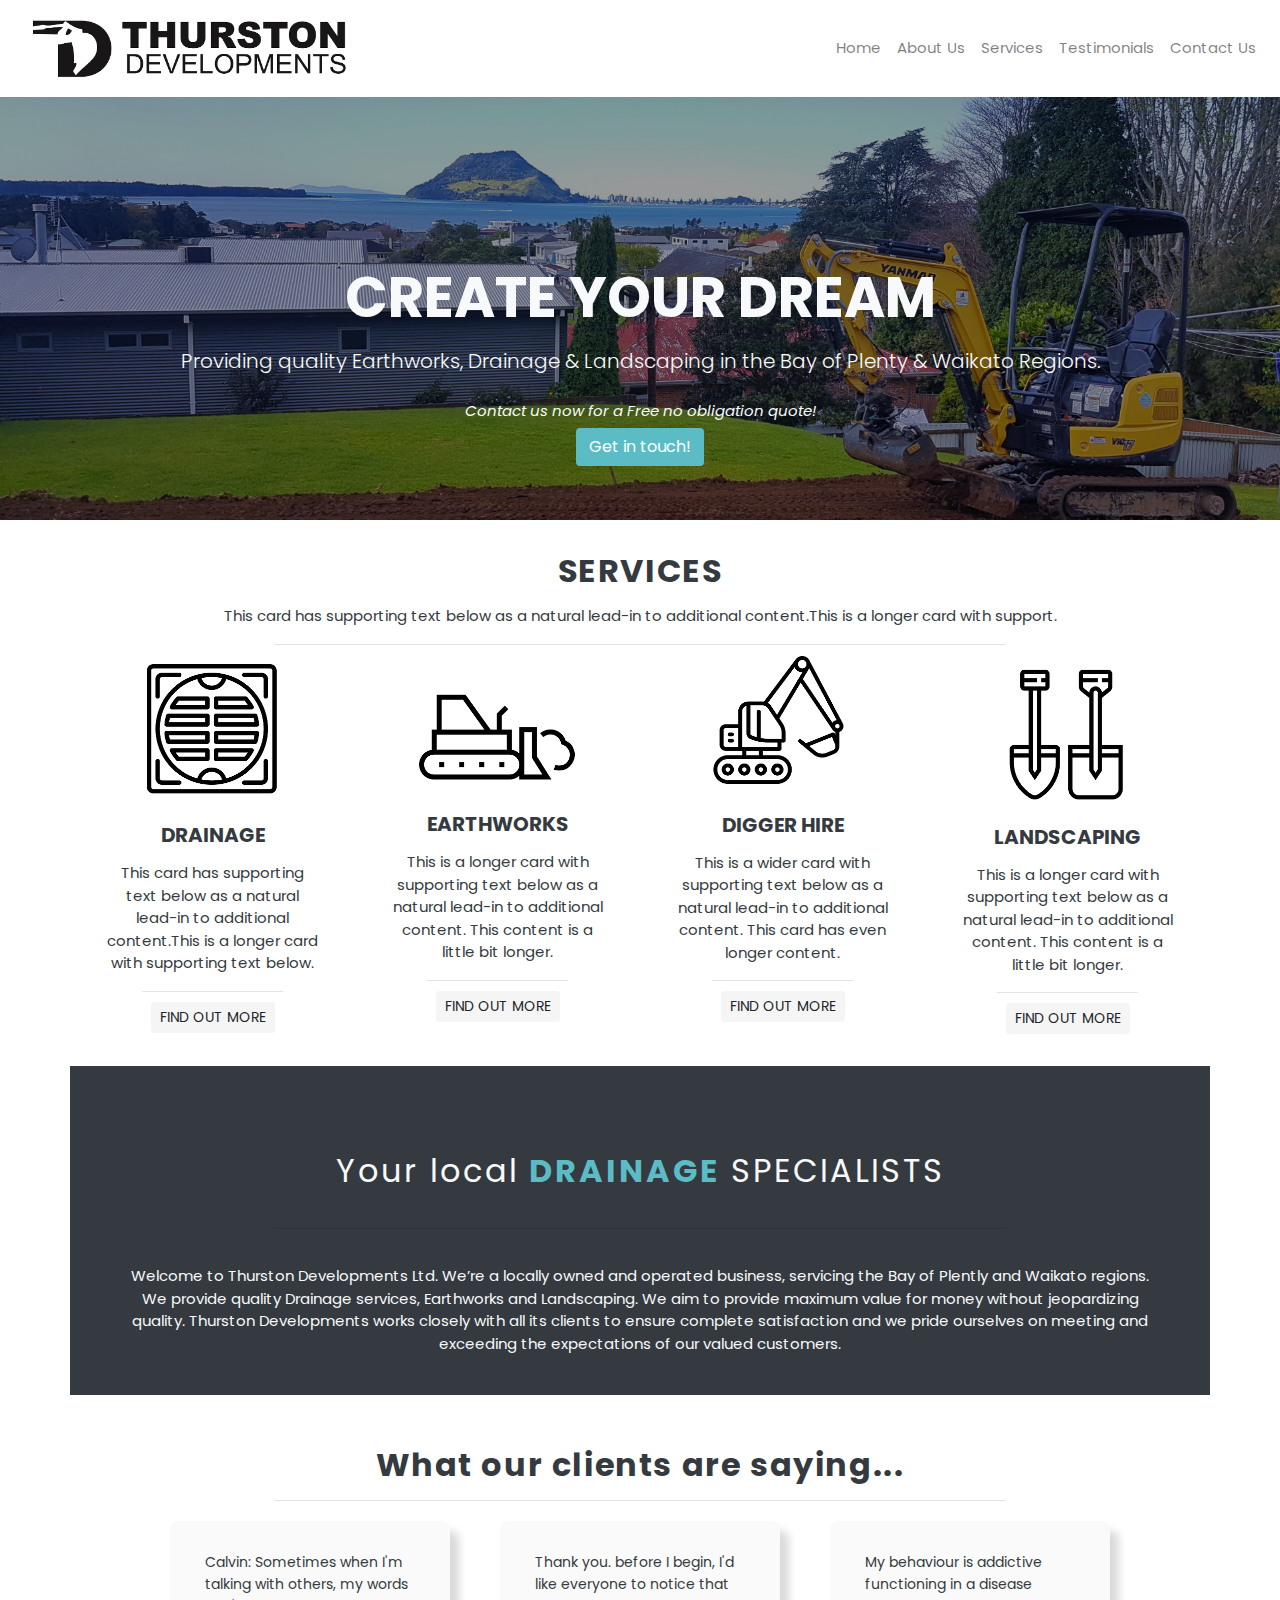
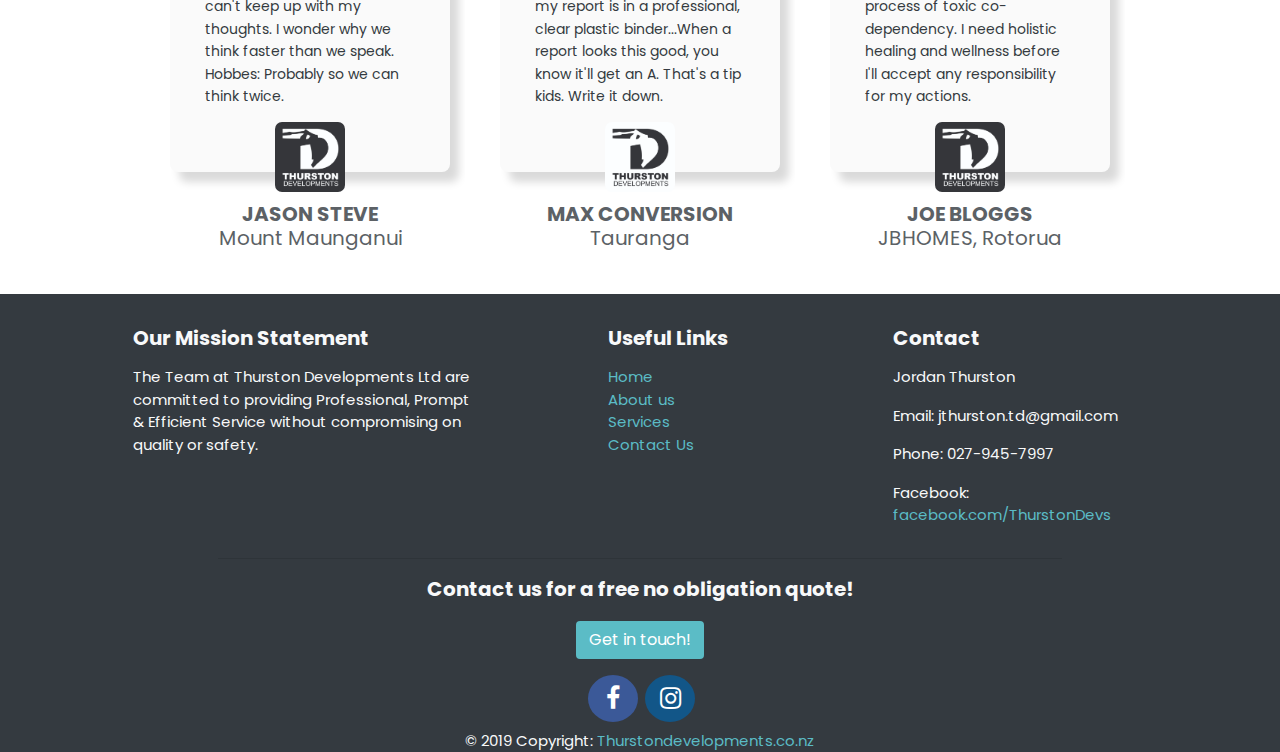
<file: index.html>
<!doctype html>
<html lang="en">
    <head>
    <!-- Required meta tags -->
    <meta charset="utf-8">
    <meta name="viewport" content="width=device-width, initial-scale=1, shrink-to-fit=no">
    <!-- Bootstrap CSS -->
    <link rel="stylesheet" href="https://stackpath.bootstrapcdn.com/bootstrap/4.3.1/css/bootstrap.min.css" integrity="sha384-ggOyR0iXCbMQv3Xipma34MD+dH/1fQ784/j6cY/iJTQUOhcWr7x9JvoRxT2MZw1T" crossorigin="anonymous">
    <!-- Google Font -->
    <link href="https://fonts.googleapis.com/css?family=Poppins:400,700" rel="stylesheet">
    <!-- Link to Css folder -->
    <link href="css/main.css" rel="stylesheet" type="text/css" >
    <!-- Social Icons -->
    <link rel="stylesheet" href="https://cdnjs.cloudflare.com/ajax/libs/font-awesome/4.7.0/css/font-awesome.min.css">
    
    <title>Thurston Developments</title>
    </head>
    <body>
    <!-- Navigation Bar Area -->
    <nav class="navbar sticky-top navbar-expand-lg navbar-light" style="background-color: #ffffff;">
        <img src="img/logo-long.jpg" class="d-inline-block align-top" alt="Thurston Developments" style="max-width: 350px; height: Auto; width: 75%;">
        <button class="navbar-toggler" type="button" data-toggle="collapse" data-target="#navbarNavAltMarkup" aria-controls="navbarNavAltMarkup" aria-expanded="false" aria-label="Toggle navigation">
        <span class="navbar-toggler-icon"></span>
        </button>
        <div class="collapse navbar-collapse" id="navbarNavAltMarkup">
            <div class="navbar-nav ml-auto nav-fill">
                <a class="nav-item nav-link" href="#">Home</a>
                <a class="nav-item nav-link" href="about/index.html">About Us</a>
                <a class="nav-item nav-link" href="#">Services</a>
                <a class="nav-item nav-link" href="#testimonial-container">Testimonials</a>
                <a class="nav-item nav-link" href="#">Contact Us</a>
            </div>
        </div>
    </nav>
    <!-- End of NavBar-->
    <!-- Jumbotron Header -->
    <div class="jumbotron jumbotron-fluid">
        <div class="container">
            <h1 class="display-4 text-light">CREATE YOUR DREAM</h1>
            <p class="lead text-light">Providing quality Earthworks, Drainage & Landscaping in the Bay of Plenty & Waikato Regions.</p>
            <hr class="my-2">
            <p class="header-contact text-light">Contact us now for a Free no obligation quote!</p>
            <a class="btn btn-custom" href="#">Get in touch!</a>
        </div>
    </div>
    <!-- End of Jumbotron -->
    <!-- Services Cards -->
    <div class="container text-center text-dark">
        <h2>SERVICES</h2>
        <p>This card has supporting text below as a natural lead-in to additional content.This is a longer card with support.</p>
        <hr>
        <div class="row">
            <div class="col-sm-6 col-lg-3">
                <div class="card border-0">
                <a href="#"><img class="card-img-top" src="img/drain.png" alt="Card image cap"></a>
                    <div class="card-body">
                        <h5 class="card-title"><a class="text-dark" href="#">DRAINAGE</a></h5>
                        <p class="card-text">This card has supporting text below as a natural lead-in to additional content.This is a longer card with supporting text below.</p>
                        <hr>
                        <a class="btn btn-sm" id="btnServices" href="#">FIND OUT MORE</a>    
                    </div>
                </div>
            </div>
            <div class="col-sm-6 col-lg-3">
                <div class="card border-0">
                <a href="#"><img class="card-img-top" src="img/bulldozer.png" alt="Card image cap"></a>
                    <div class="card-body">
                        <h5 class="card-title"><a class="text-dark" href="#">EARTHWORKS</a></h5>
                        <p class="card-text">This is a longer card with supporting text below as a natural lead-in to additional content. This content is a little bit longer.</p>
                        <hr>
                        <a class="btn btn-sm" id="btnServices" href="#">FIND OUT MORE</a>    
                    </div>
                </div>
            </div>
            <div class="col-sm-6 col-lg-3">
                <div class="card border-0">
                <a href="#"><img class="card-img-top" src="img/excavator-1.png" alt="Card image cap"></a>
                    <div class="card-body">
                        <h5 class="card-title"><a class="text-dark" href="#">DIGGER HIRE</a></h5>
                        <p class="card-text">This is a wider card with supporting text below as a natural lead-in to additional content. This card has even longer content.</p>
                        <hr>
                        <a class="btn btn-sm" id="btnServices" href="#">FIND OUT MORE</a>    
                    </div>
                </div>
            </div>
            <div class="col-sm-6 col-lg-3">
                <div class="card border-0">
                <a href="#"><img class="card-img-top" src="img/spade.png" alt="Card image cap"></a>
                    <div class="card-body">
                        <h5 class="card-title"><a class="text-dark" href="#">LANDSCAPING</a></h5>
                        <p class="card-text">This is a longer card with supporting text below as a natural lead-in to additional content. This content is a little bit longer.</p>
                        <hr>
                        <a class="btn btn-sm" id="btnServices" href="#">FIND OUT MORE</a>    
                    </div>
                </div>
            </div>
            </div>
    </div>
    <!-- End of Service Cards -->
    <!-- About Blurb -->
    <div class="container text-light bg-dark about-section">
        <div class="row title-about">
            <h2 class="light-heading">Your local</h2>
            <h2 class="custom-heading">DRAINAGE</h2>
            <h2 class="light-heading">SPECIALISTS</h2>
        </div>
        <hr>
        <div class="row about-text">
            <p>Welcome to Thurston Developments Ltd. We’re a locally owned and operated business, servicing the Bay of Plently and Waikato regions. 
            We provide quality Drainage services, Earthworks and Landscaping. We aim to provide maximum value for money without jeopardizing quality. 
            Thurston Developments works closely with all its clients to ensure complete satisfaction and we pride ourselves on meeting and exceeding the 
            expectations of our valued customers.</p>
        </div>
    </div>
    <!-- End of About blurb -->
    <!-- Testimonials area -->
    <div class="container text-center text-dark" id="testimonial-container">
        <h2>What our clients are saying...</h2>
        <hr>
        <div class="row justify-content-center">
            <div class="col-md-4" id="testimonial">
                <blockquote>Calvin: Sometimes when I'm talking with others, my words can't keep up with my thoughts. I wonder why we think faster than we speak. Hobbes: Probably so we can think twice. </blockquote>
                <div class="author text-dark">
                    <img src="img/dark-name.jpg" alt="image"/>
                    <h5>Jason Steve <span>Mount Maunganui</span></h5>
                </div>
            </div>
            <div class="col-md-4" id="testimonial">
                <blockquote>Thank you. before I begin, I'd like everyone to notice that my report is in a professional, clear plastic binder...When a report looks this good, you know it'll get an A. That's a tip kids. Write it down.</blockquote>
                <div class="author text-dark">
                    <img src="img/light-name.jpg" alt="image"/>
                    <h5>Max Conversion<span>Tauranga</span></h5>
                </div>
            </div>
            <div class="col-md-4" id="testimonial">
                <blockquote>My behaviour is addictive functioning in a disease process of toxic co-dependency. I need holistic healing and wellness before I'll accept any responsibility for my actions.</blockquote>
                <div class="author text-dark">
                    <img src="img/dark-name.jpg" alt="image"/>
                    <h5>Joe Bloggs<span>JBHOMES, Rotorua</span></h5>
                </div>
            </div>
        </div>
    </div>
    <!-- End of Testimonials -->
    <!-- Footer -->
    <footer class="page-footer font-small bg-dark pt-4 text-light">
        <!-- Footer Links -->
        <div class="container text-center text-md-left">
          <!-- Grid row -->
          <div class="row">
            <!-- Grid column -->
            <div class="col-md-4 mx-auto">
              <!-- Content -->
              <h5 class="mt-2 mb-3">Our Mission Statement</h5>
              <p>The Team at Thurston Developments Ltd are committed to providing Professional, Prompt & Efficient Service without compromising on quality or safety.</p>
            </div>
            <!-- Grid column -->
            <hr class="clearfix w-100 d-md-none">
            <!-- Grid column -->
            <div class="col-md-2 mx-auto">
              <!-- Links -->
              <h5 class="mt-2 mb-3">Useful Links</h5>
              <ul class="list-unstyled text-light">
                <li>
                  <a href="#">Home</a>
                </li>
                <li>
                  <a href="#!">About us</a>
                </li>
                <li>
                  <a href="#!">Services</a>
                </li>
                <li>
                  <a href="#!">Contact Us</a>
                </li>
              </ul>
            </div>
            <!-- Grid column -->
            <hr class="clearfix w-100 d-md-none">
            <!-- Grid column -->
            <div class="col-md-3 mx-auto">
              <h5 class="mt-2 mb-3">Contact</h5>
              <ul class="list-unstyled">
                <li>
                  <p>Jordan Thurston</p>
                </li>
                <li>
                  <p>Email: jthurston.td@gmail.com</p>
                </li>
                <li>
                  <p>Phone: 027-945-7997</p>
                </li>
                <li>
                  <p>Facebook: <a href="https://www.facebook.com/thurstondevelopments/">facebook.com/ThurstonDevs</a></p>
                </li>
              </ul>
            </div>
          </div>
        </div>
        <hr>
        <div class="text-center py-2">
            <h5 class="mb-1">Contact us for a free no obligation quote!</h5>
        </div>
        <div class="text-center py-2">
            <a href="#!" class="btn btn-custom">Get in touch!</a>
        </div>
        <!-- Social buttons -->
        <div class="text-center py-2">
            <a href="https://www.facebook.com/thurstondevelopments" class="fa fa-facebook"></a>
            <a href="https://www.instagram.com/thurston.developments" class="fa fa-instagram"></a>
        </div>
        <!-- End of Social buttons -->
        <div class="footer-copyright text-center">© 2019 Copyright:
          <a href="https://thurstondevelopments.co.nz"> Thurstondevelopments.co.nz</a>
            <!-- <div>Icons made by <a href="https://www.freepik.com/" title="Freepik">Freepik</a> from <a href="https://www.flaticon.com/" title="Flaticon">www.flaticon.com</a> is licensed by <a href="http://creativecommons.org/licenses/by/3.0/" title="Creative Commons BY 3.0" target="_blank">CC 3.0 BY</a></div>
            <div>Icons made by <a href="https://www.flaticon.com/authors/tomas-knop" title="Tomas Knop">Tomas Knop</a> from <a href="https://www.flaticon.com/" title="Flaticon">www.flaticon.com</a> is licensed by <a href="http://creativecommons.org/licenses/by/3.0/" title="Creative Commons BY 3.0" target="_blank">CC 3.0 BY</a></div>
            <div>Icons made by <a href="https://www.flaticon.com/authors/smashicons" title="Smashicons">Smashicons</a> from <a href="https://www.flaticon.com/" title="Flaticon">www.flaticon.com</a> is licensed by <a href="http://creativecommons.org/licenses/by/3.0/" title="Creative Commons BY 3.0" target="_blank">CC 3.0 BY</a></div> -->
        </div>
    </footer>
    <!-- End of Footer -->

    <!-- Optional JavaScript -->
    <!-- jQuery first, then Popper.js, then Bootstrap JS -->
    <script src="https://code.jquery.com/jquery-3.3.1.slim.min.js" integrity="sha384-q8i/X+965DzO0rT7abK41JStQIAqVgRVzpbzo5smXKp4YfRvH+8abtTE1Pi6jizo" crossorigin="anonymous"></script>
    <script src="https://cdnjs.cloudflare.com/ajax/libs/popper.js/1.14.7/umd/popper.min.js" integrity="sha384-UO2eT0CpHqdSJQ6hJty5KVphtPhzWj9WO1clHTMGa3JDZwrnQq4sF86dIHNDz0W1" crossorigin="anonymous"></script>
    <script src="https://stackpath.bootstrapcdn.com/bootstrap/4.3.1/js/bootstrap.min.js" integrity="sha384-JjSmVgyd0p3pXB1rRibZUAYoIIy6OrQ6VrjIEaFf/nJGzIxFDsf4x0xIM+B07jRM" crossorigin="anonymous"></script>
  </body>
</html>
</file>
<file: css/main.css>
body {
    font-family: 'Poppins', sans-serif !important;
    font-size: 15px;
}

/* Home Page */
.jumbotron {
	background-image: linear-gradient(rgba(0, 0, 0, 0.4), rgba(0, 0, 0, 0.4)), url('../img/header-img.jpg');
	background-size: cover;
    background-repeat: no-repeat;
    background-position: 58%;
    height: 350px;
    padding-top: 18%;
    padding-left: 5%;
    padding-right: 5%;
    text-align: center;
    justify-content: center;
}

h1, h2, h4, h5 {
    font-weight: 700;
}

h2 {
    letter-spacing: 1px;
}

.jumbotron h1 {
    font-weight: 700;
}

.jumbotron p { 
    margin-bottom: 4px;
}

.header-contact {
    display: none;
    font-style: italic;
}

.jumbotron .btn-custom {
    color: #fff;
    background-color: #5BBCC6;
}

.btn-custom {
    color: #fff;
    background-color: #5BBCC6;
}

a {
    color: #5BBCC6;;
}

hr {
    margin: 15px 17% 10px;
}

#btnServices {
    background-color: whitesmoke;
    margin-bottom: 12px;
}

#btnServices:hover {
    background-color: #5BBCC6;
    color: white;
}

.light-heading {
    font-weight: 400;
    letter-spacing: 3px;
    margin-bottom: 0;
}

.custom-heading {
    margin-bottom: 0;
    letter-spacing: 3px;
    color: #5BBCC6;
    padding-left: 10px;
    padding-right: 10px;
}

#testimonial-container {
    padding-top: 4%;
    padding-bottom: 2%;
}

#testimonial {
    position: relative;
    overflow: hidden;
    margin: 10px;
    min-width: 220px;
    max-width: 310px;
    width: 100%;
    text-align: left;
    box-shadow: none !important;
}

#testimonial img {
    max-width: 100%;
    height: 70px;
    width: 70px;
    border-radius: 10%;
    margin-bottom: 10px;
    display: inline-block;
    z-index: 1;
    position: relative;
}

#testimonial blockquote {
    margin: 0;
    display: block;
    border-radius: 8px;
    position: relative;
    background-color: #fafafa;
    padding: 30px 35px 65px 35px;
    font-size: 14px;
    margin: 0 0 -50px;
    line-height: 1.6em;
    box-shadow: 9px 10px 9px 0px rgba(0, 0, 0, 0.15);
}

#testimonial .author {
    margin: 0;
    text-transform: uppercase;
    text-align: center;
    color: #ffffff;
}

#testimonial .author h5 {
    opacity: 0.8;
}

#testimonial .author h5 span {
    font-weight: 400;
    text-transform: none;
    display: block;
}

div a.fa {
    padding: 11px;
    margin-left: 3px;
    font-size: 25px;
    width: 50px;
    text-align: center;
    text-decoration: none;
    border-radius: 50%;
}
  
.fa-facebook {
    background: #3B5998;
    color: white;
} 

.fa-instagram {
    background: #125688;
    color: white;
}

/* About Page/Section */
.title-about {
    padding: 2%;
    justify-content: center;
}

.about-text {
    text-align: center;
    justify-content: center;
    padding: 1% 5%;
}

.about-section {
    padding-top: 5%;
    padding-bottom: 1%;
}

.about-img {
    justify-content: center;
}

#about-img {
    max-width: 280px;
    height: auto;
}

@media (min-width: 576px){
    .jumbotron .header-contact {
        display: block;
    }
    .jumbotron {
        background-position: top center;
    }
    h2 {
        letter-spacing: 1.6px;
    }
}

@media (min-width: 768px) and (max-width: 991.98px) {
    .jumbotron {
        padding-top: 12%;
    }
}

@media (min-width:768px) {
    .about-img {
        float: left;
        justify-content: none;
        margin-bottom: 30px;
    }
    p {
        margin-top: 15px;
    }

}

@media (min-width: 992px) {
    .jumbotron {
        padding-top: 8%;
    }
    .jumbotron p { 
        margin-bottom: 5px;
    }
    #about-section {
        padding-top: 3%;
    }
}

@media (min-width: 1200px) {
    .jumbotron {
        height: 400px;
    }
    .jumbotron {
        padding-top: 13%;
        padding-bottom: 20%;
    }
}

@media (min-width: 1500px) {
    .jumbotron .container {
        padding-top: 4%;
    }
}

@media (min-width: 1800px) {
    .jumbotron h1 {
        font-size: 4rem;
    }
    .jumbotron p {
        font-size: 1.6rem;
    }
    .jumbotron .btn {
        font-size: 1.5rem;
    }
    body {
        font-size: 18px;
    }
}

@media (max-width: 575.98px) {
    .card-body {
        padding: 0px;
    }
}

@media (max-width: 767.98px) {
    .jumbotron h1 {
        font-size: 2.5rem;
    }
    .jumbotron p {
        font-size: 1rem;
    }
}
</file>
